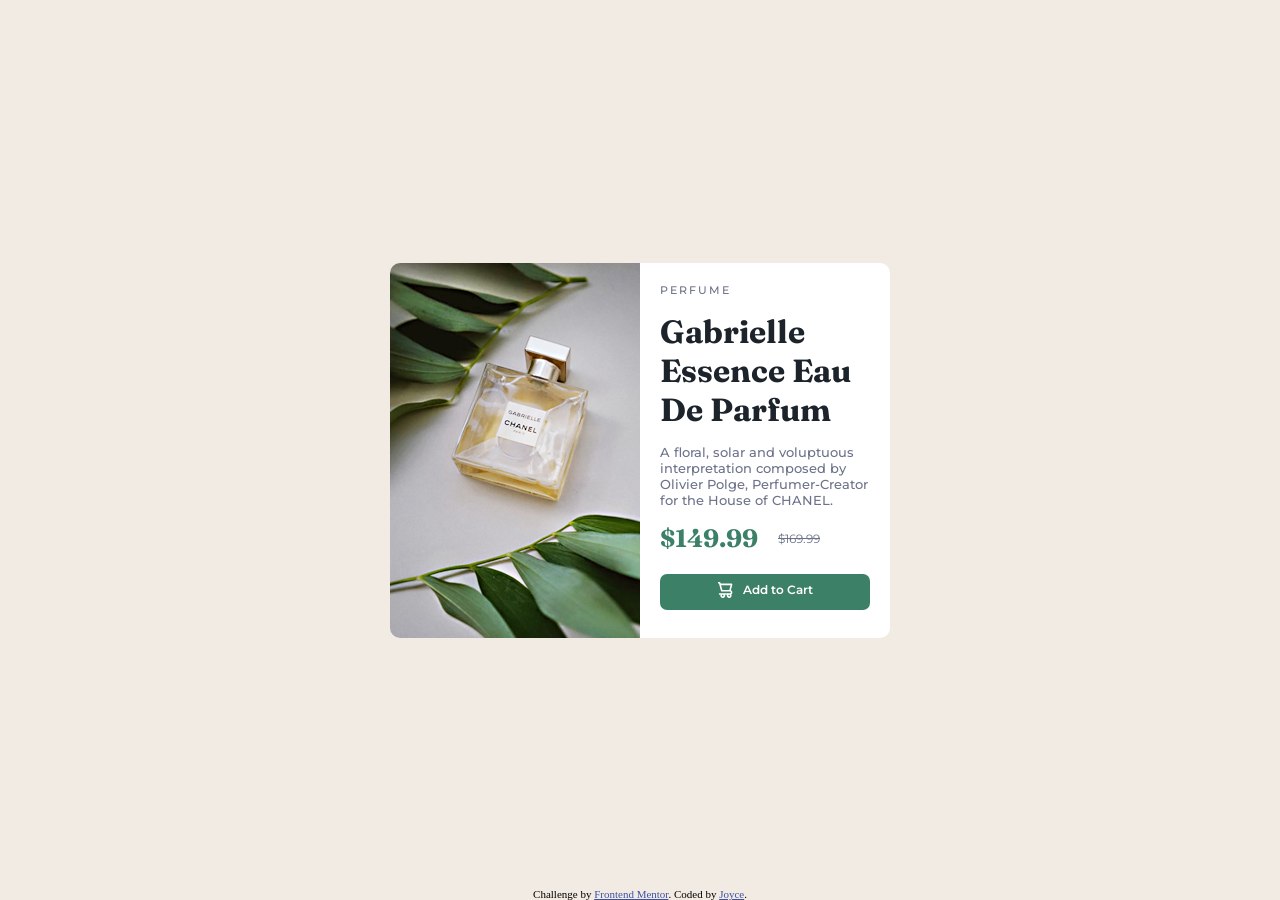
<file: index.html>
<!DOCTYPE html>
<html lang="en">
  <head>
    <meta charset="UTF-8">
    <meta name="viewport" content="width=device-width, initial-scale=1.0">


    <link rel="stylesheet" href="style.css">

    <link
      rel="icon"
      type="image/png"
      sizes="32x32"
      href="./images/favicon-32x32.png"
    />

    <title>Frontend Mentor | Product preview card component</title>

    
  </head>
  <body>

    <main>
    
      <div class="box">

        <picture>
          <source srcset="images/image-product-mobile.jpg" media="(max-width: 480px)">
          <img class="mobile__img" src="images/image-product-mobile.jpg" alt="Perfume">

          <source srcset="images/image-product-desktop.jpg" media="(min-width: 481px)" class="desktop__img">
          <img class="desktop__img" src="images/image-product-desktop.jpg" alt="Perfume">
        </picture>
       


        <div class="box__description">
          <p>Perfume</p>

          <h1>Gabrielle Essence Eau De Parfum</h1>

          <p>
            A floral, solar and voluptuous interpretation composed by Olivier
            Polge, Perfumer-Creator for the House of CHANEL.
          </p>

          <div class="box__price">
            <div class="box__price-item1">
              <span>$149.99</span>
            </div>
            <div class="box__price-item2">
              <span>$169.99</span>
            </div>
          </div>

          <div class="box__cart">
            <div class="box__cart-img">
              <img src="images/icon-cart.svg" alt="cart" />
            </div>
            <div class="box__cart-text">Add to Cart</div>
          </div>

        </div>
      </div>

  </main>


    <div class="attribution">
    Challenge by <a href="https://www.frontendmentor.io?ref=challenge" target="_blank">Frontend Mentor</a>. 
    Coded by <a href="#">Joyce</a>.
  </div>

  </body>
</html>
</file>
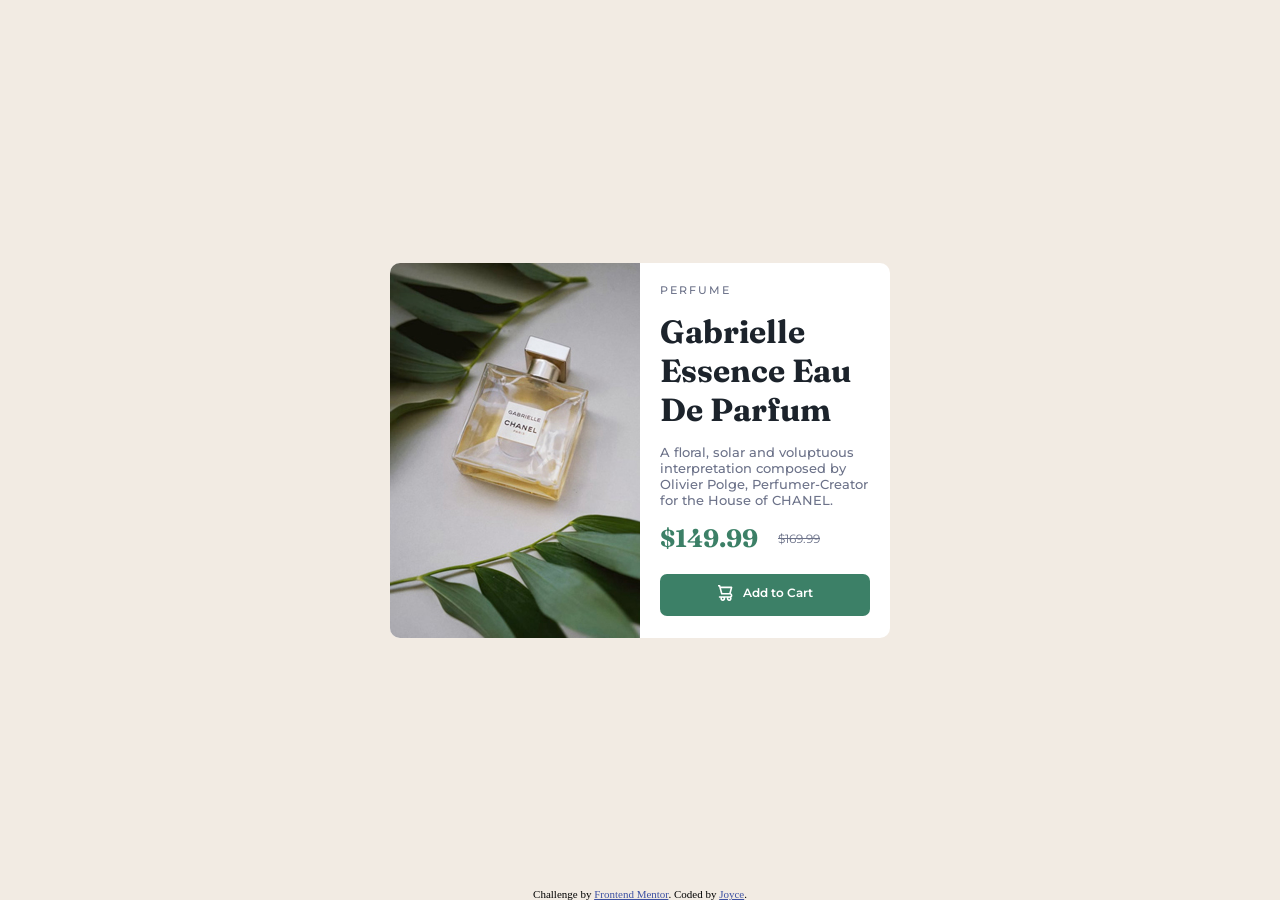
<file: Product Preview Card Component/index.html>
<!DOCTYPE html>
<html lang="en">
  <head>
    <meta charset="UTF-8" />
    <meta name="viewport" content="width=device-width, initial-scale=1.0" />
    <!-- displays site properly based on user's device -->

    <link rel="stylesheet" href="style.css" />

    <link
      rel="icon"
      type="image/png"
      sizes="32x32"
      href="./images/favicon-32x32.png"
    />

    <title>Frontend Mentor | Product preview card component</title>

    <!-- Feel free to remove these styles or customise in your own stylesheet 👍 -->
    
  </head>
  <body>
    <div class="container">
      <div class="box">
        <img class="desktop__img" src="images/image-product-desktop.jpg" alt="Perfume" />
        <img class="mobile__img" src="images/image-product-mobile.jpg" alt="">


        <div class="box__description">
          <p>Perfume</p>

          <h1>Gabrielle Essence Eau De Parfum</h1>

          <p>
            A floral, solar and voluptuous interpretation composed by Olivier
            Polge, Perfumer-Creator for the House of CHANEL.
          </p>

          <div class="box__price">
            <div class="box__price-item1">
              <span>$149.99</span>
            </div>
            <div class="box__price-item2">
              <span>$169.99</span>
            </div>
          </div>

          <div class="box__cart">
            <div class="box__cart-img">
              <img src="images/icon-cart.svg" alt="cart" />
            </div>
            <div class="box__cart-text">Add to Cart</div>
          </div>

        </div>
      </div>
    </div>


    <div class="attribution">
    Challenge by <a href="https://www.frontendmentor.io?ref=challenge" target="_blank">Frontend Mentor</a>. 
    Coded by <a href="#">Joyce</a>.
  </div>

  </body>
</html>
</file>
<file: style.css>
@import url("https://fonts.googleapis.com/css2?family=Fraunces:opsz,wght@9..144,700&family=Montserrat:wght@500&display=swap");


* {
  margin: 0;
  padding: 0;
  box-sizing: border-box;
}


:root {
  --dark-cyan: hsl(158, 36%, 37%);
  --cream: hsl(30, 38%, 92%);
  --very-dark-blue: hsl(212, 21%, 14%);
  --dark-grayish-blue: hsl(228, 12%, 48%);
  --white: hsl(0, 0%, 100%);
  --font-size: 14px; /*paragraph*/
  --montserrat: "Montserrat", sans-serif;
  --fraunces: "Fraunces", serif;

  /*- Family: [Montserrat](https://fonts.google.com/specimen/Montserrat)
- Weights: 500, 700

- Family: [Fraunces](https://fonts.google.com/specimen/Fraunces)
- Weights: 700*/
}


html,
body {
  width: 100%;
  height: 100%;
}

body {
  background-color: var(--cream);
  display: flex;
  flex-direction: column;
  justify-content: center;
  align-items: center;
  position: relative;
}

.attribution {
  font-size: 11px;
  text-align: center;
  position: absolute;
  bottom: 0;
}
.attribution a {
  color: hsl(228, 45%, 44%);
}

main {
  width: 31.25rem;
  height: 23.4375rem;
  min-width: 31.25rem;
  min-height: 23.4375rem;
}

.box {
  width: 100%;
  height: 100%;
  background-color: var(--white);
  border-radius: 10px;
  display: flex;
}


.desktop__img {
  border-bottom-left-radius: 10px;
  border-top-left-radius: 10px;
  width: 100%;
  height: 100%;
}

.mobile__img {
  width: 100%;
  height: 100%;
  display: none;
}

.box__description {
  width: 50%;
  text-align: left;
  padding: 1.25rem;
}

.box__description p:first-of-type {
  font-family: "Montserrat", serif;
  font-size: .6875rem;
  letter-spacing: .125rem;
  margin-bottom: .9375rem;
  color: var(--dark-grayish-blue);
  font-weight: 500;
  text-transform: uppercase;
}

h1 {
  font-family: "Fraunces", serif;
  font-weight: 700;
  margin-bottom: .9375rem;
  color: var(--very-dark-blue);
}

.box__description p:last-of-type {
  font-family: "Montserrat", serif;
  font-size: .8125rem;
  margin-bottom: .9375rem;
  color: var(--dark-grayish-blue);
  font-weight: 500;
}

.box__price {
  display: flex;
  justify-content: space-between;
  align-items: center;
  margin-bottom: 1.3125rem;
}

.box__price-item1 span {
  color: hsl(158, 36%, 37%);
  font-family: "Fraunces", serif;
  font-size: 1.5625rem;
  font-weight: 700;
  padding-right: .3125rem;
}

.box__price-item2 span {
  margin-right: 3.125rem;
}

.box__price-item2 span {
  color: var(--dark-grayish-blue);
  font-family: "Montserrat", serif;
  font-size: .75rem;
  text-decoration: line-through;
  padding-left: .3125rem;
}

.box__cart {
  display: flex;
  justify-content: center;
  align-content: center;
  width: 100%;
  background-color: var(--dark-cyan);
  padding: .5rem 0;
  border-radius: 7px;
}

.box__cart:hover {
  cursor: pointer;
  background-color: hsl(158, 35%, 24%);
}

.box__cart-img,
.box__cart-text {
  padding: 0 .3125rem;
}

.box__cart-text {
  font-family: "Montserrat", serif;
  color: var(--white);
  font-size: .75rem;
  font-weight: 600;
}











@media screen and (max-width: 700px) {

  main {
    width: 29.375rem;
    height: 21.5625rem;
    min-width: 29.375rem;
    min-height: 21.5625rem;
  }

  .desktop__img {
    width: 100%;
  }

  .mobile__img {
    display: none;
  }

  .box__description p:first-of-type {
    font-size: .625rem;
    margin-bottom: .75rem;
  }


  h1 {
    font-size: 1.7rem;
    margin-bottom: .75rem;
  }

  .box__description p:last-of-type {
    font-size: .75rem;
  }

  .box__price-item1 span {
    font-size: 1.5rem;
    padding-right: .3125rem;
  }

  .box__price-item2 span {
    font-size: .6875rem;
    padding-left: .3125rem;
  }


  .box__cart {
    padding: .625rem 0;
  }

}









@media screen and (max-width: 500px) {

  main {
    width: 450px;
    height: 325px;
    min-width: 450px;
    min-height: 325px;
  }

  .desktop__img {
    width: 100%;
  }

  .mobile__img {
    display: none;
  }

  .box__description p:first-of-type {
    font-size: 10px;
    margin-bottom: 11px;
  }


  h1 {
    font-size: 25.6px;
    margin-bottom: 11px;
  }

  .box__description p:last-of-type {
    font-size: 10.6px;
    margin-bottom: 11px;
  }

  .box__price-item1 span {
    font-size: 23.2px;
    padding-right: 5px;
  }

  .box__price-item2 span {
    font-size: 10.5px;
    padding-left: 5px;
  }


  .box__cart {
    padding: 9px 0;
  }

}











@media screen and (max-width: 480px) {

  main {
    width: 310px;
    height: 500px;
    min-width: 310px;
    min-height: 500px;
  }


.box {
  height: 105%;
  display: flex;
  flex-direction: column;
}

  .box__description {
    width: 100%;
    height: 60%;
    text-align: left;
    padding: 18px;
  }


  .desktop__img {
   display: none;
  }

  .mobile__img {
    display: block;
    width: 100%;
    height: 100%;
    border-top-left-radius: 8px;
    border-top-right-radius: 8px;
  }

  .box__description p:first-of-type {
    font-size: 10px;
    letter-spacing: 3px;
    margin-bottom: 8px;
  }


  h1 {
    font-size: 27.2px;
    margin-bottom: 10px;
  }

  .box__description p:last-of-type {
    font-size: 12.5px;
    margin-bottom: 8px;
    line-height: 20px;
  }

  .box__price {
    margin-bottom: 8px;
  }

  .box__price-item1 {
    font-size: 24px;
    padding-right: 2px;
  }

  .box__price-item2 span {
    font-size: 12.8px;
    margin-right: 115px;
  }


  .box__cart {
    padding: 10px 0;
  }

}
</file>
<file: Product Preview Card Component/style.css>
@import url("https://fonts.googleapis.com/css2?family=Fraunces:opsz,wght@9..144,700&family=Montserrat:wght@500&display=swap");


* {
  margin: 0;
  padding: 0;
  box-sizing: border-box;
}


:root {
  --dark-cyan: hsl(158, 36%, 37%);
  --cream: hsl(30, 38%, 92%);
  --very-dark-blue: hsl(212, 21%, 14%);
  --dark-grayish-blue: hsl(228, 12%, 48%);
  --white: hsl(0, 0%, 100%);
  --font-size: 14px; /*paragraph*/
  --montserrat: "Montserrat", sans-serif;
  --fraunces: "Fraunces", serif;

  /*- Family: [Montserrat](https://fonts.google.com/specimen/Montserrat)
- Weights: 500, 700

- Family: [Fraunces](https://fonts.google.com/specimen/Fraunces)
- Weights: 700*/
}


html,
body {
  width: 100%;
  height: 100%;
}

body {
  background-color: var(--cream);
  display: flex;
  flex-direction: column;
  justify-content: center;
  align-items: center;
  position: relative;
}

.attribution {
  font-size: 11px;
  text-align: center;
  position: absolute;
  bottom: 0;
}
.attribution a {
  color: hsl(228, 45%, 44%);
}

.container {
  width: 500px;
  height: 375px;
  min-width: 500px;
  min-height: 375px;
}

.box {
  width: 100%;
  height: 100%;
  background-color: var(--white);
  border-radius: 10px;
  display: flex;
}

.desktop__img {
  border-bottom-left-radius: 10px;
  border-top-left-radius: 10px;
}

.mobile__img {
  display: none;
}

.box__description {
  width: 50%;
  text-align: left;
  padding: 20px;
}

.box__description p:first-of-type {
  font-family: "Montserrat", serif;
  font-size: 11px;
  letter-spacing: 2px;
  margin-bottom: 15px;
  color: var(--dark-grayish-blue);
  font-weight: 500;
  text-transform: uppercase;
}

h1 {
  font-family: "Fraunces", serif;
  font-weight: 700;
  margin-bottom: 15px;
  color: var(--very-dark-blue);
}

.box__description p:last-of-type {
  font-family: "Montserrat", serif;
  font-size: 13px;
  margin-bottom: 15px;
  color: var(--dark-grayish-blue);
  font-weight: 500;
}

.box__price {
  display: flex;
  justify-content: space-between;
  align-items: center;
  margin-bottom: 21px;
}

.box__price-item1 span {
  color: hsl(158, 36%, 37%);
  font-family: "Fraunces", serif;
  font-size: 25px;
  font-weight: 700;
  padding-right: 5px;
}

.box__price-item2 span {
  margin-right: 50px;
}

.box__price-item2 span {
  color: var(--dark-grayish-blue);
  font-family: "Montserrat", serif;
  font-size: 12px;
  text-decoration: line-through;
  padding-left: 5px;
}

.box__cart {
  display: flex;
  justify-content: center;
  align-content: center;
  width: 100%;
  background-color: var(--dark-cyan);
  padding: 11px 0;
  border-radius: 7px;
}

.box__cart:hover {
  cursor: pointer;
  background-color: hsl(158, 35%, 24%);
}

.box__cart-img,
.box__cart-text {
  padding: 0 5px;
}

.box__cart-text {
  font-family: "Montserrat", serif;
  color: var(--white);
  font-size: 12px;
  font-weight: 600;
}











@media screen and (max-width: 700px) {

  .container {
    width: 470px;
    height: 345px;
    min-width: 470px;
    min-height: 345px;
  }

  .desktop__img {
    width: 100%;
  }

  .mobile__img {
    display: none;
  }

  .box__description p:first-of-type {
    font-size: 10px;
    margin-bottom: 12px;
  }


  h1 {
    font-size: 27.2px;
    margin-bottom: 12px;
  }

  .box__description p:last-of-type {
    font-size: 12px;
  }

  .box__price-item1 span {
    font-size: 24px;
    padding-right: 5px;
  }

  .box__price-item2 span {
    font-size: 11px;
    padding-left: 5px;
  }


  .box__cart {
    padding: 10px 0;
  }

}









@media screen and (max-width: 500px) {

  .container {
    width: 450px;
    height: 325px;
    min-width: 450px;
    min-height: 325px;
  }

  .desktop__img {
    width: 100%;
  }

  .mobile__img {
    display: none;
  }

  .box__description p:first-of-type {
    font-size: 10px;
    margin-bottom: 11px;
  }


  h1 {
    font-size: 25.6px;
    margin-bottom: 11px;
  }

  .box__description p:last-of-type {
    font-size: 10.6px;
    margin-bottom: 11px;
  }

  .box__price-item1 span {
    font-size: 23.2px;
    padding-right: 5px;
  }

  .box__price-item2 span {
    font-size: 10.5px;
    padding-left: 5px;
  }


  .box__cart {
    padding: 9px 0;
  }

}











@media screen and (max-width: 480px) {

  .container {
    width: 310px;
    height: 500px;
    min-width: 310px;
    min-height: 500px;
  }


.box {
  display: flex;
  flex-direction: column;
}

  .box__description {
    width: 100%;
    height: 60%;
    text-align: left;
    padding: 18px;
  }


  .desktop__img {
   display: none;
  }

  .mobile__img {
    display: block;
    width: 100%;
    height: 40%;
    border-top-left-radius: 8px;
    border-top-right-radius: 8px;
  }

  .box__description p:first-of-type {
    font-size: 10px;
    letter-spacing: 3px;
    margin-bottom: 8px;
  }


  h1 {
    font-size: 27.2px;
    margin-bottom: 10px;
  }

  .box__description p:last-of-type {
    font-size: 12.5px;
    margin-bottom: 8px;
    line-height: 20px;
  }

  .box__price {
    margin-bottom: 8px;
  }

  .box__price-item1 {
    font-size: 24px;
    padding-right: 2px;
  }

  .box__price-item2 span {
    font-size: 12.8px;
    margin-right: 115px;
  }


  .box__cart {
    padding: 10px 0;
  }

}
</file>
